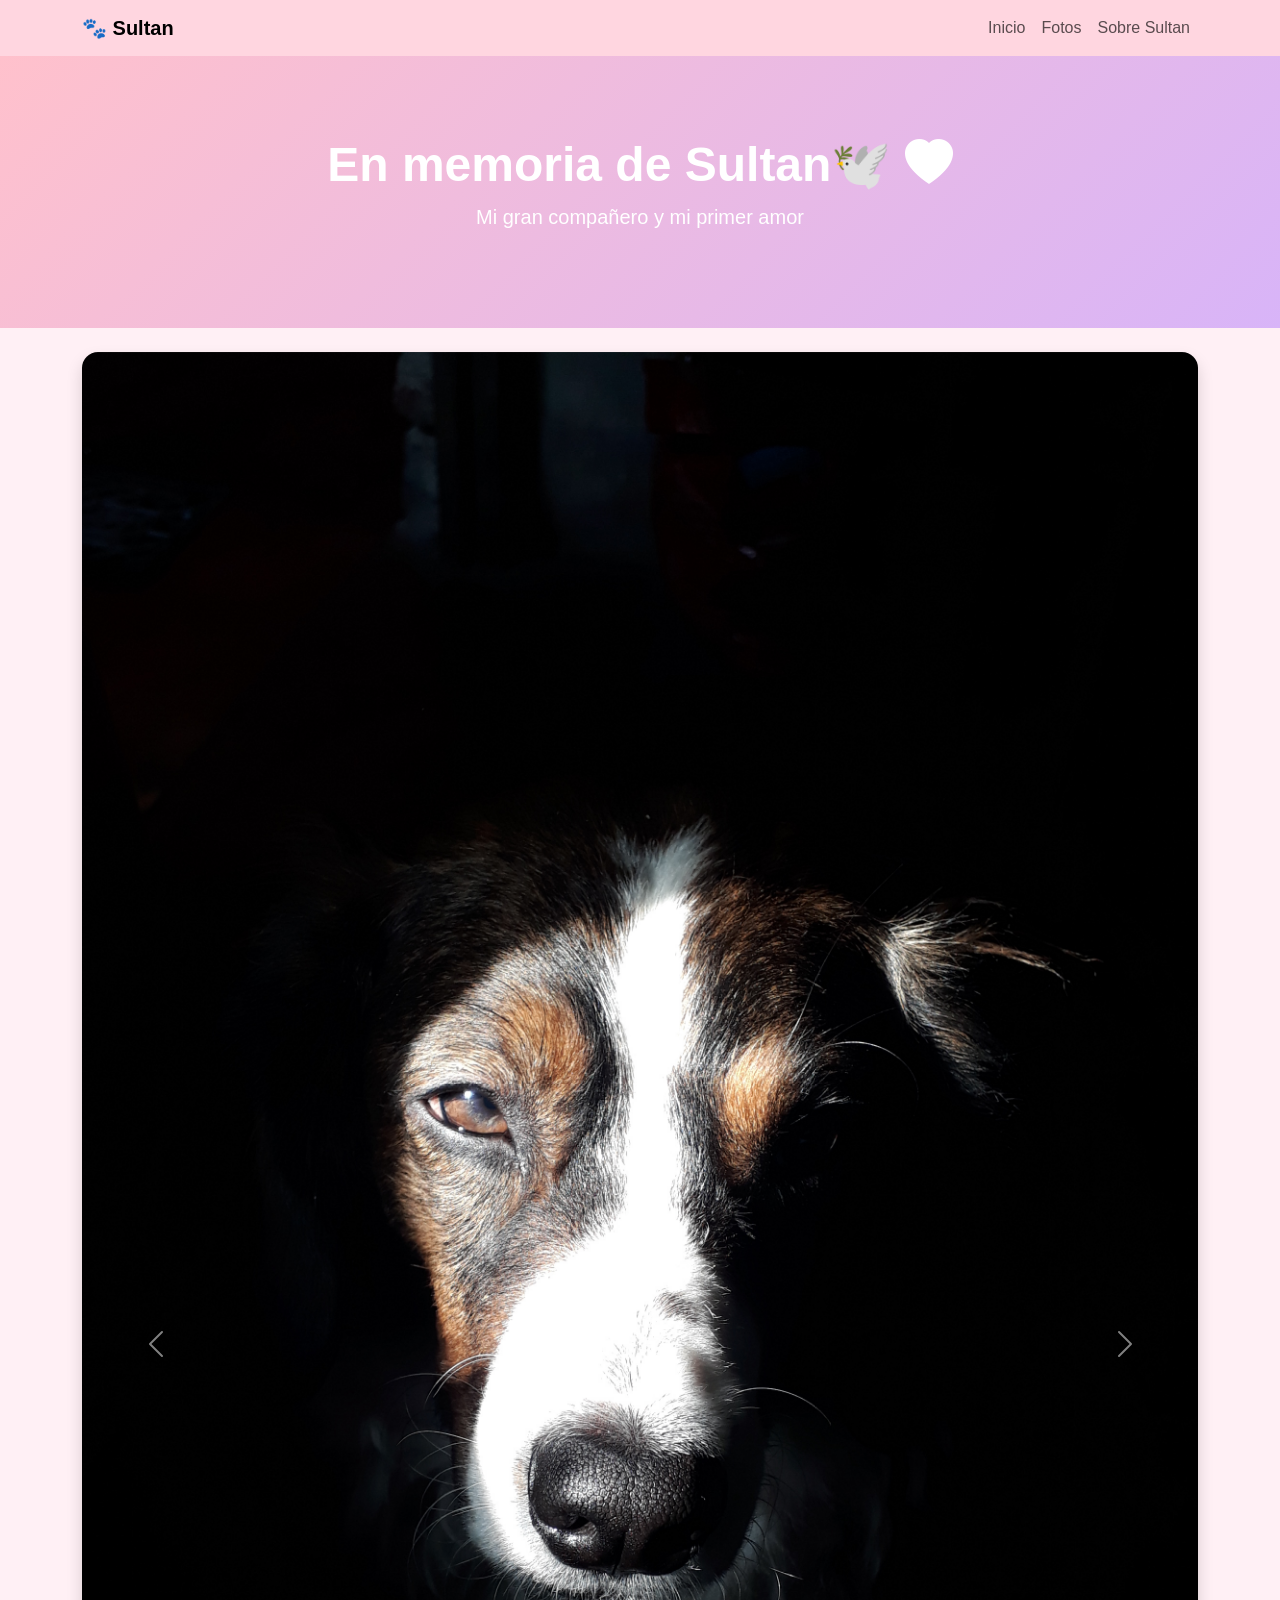
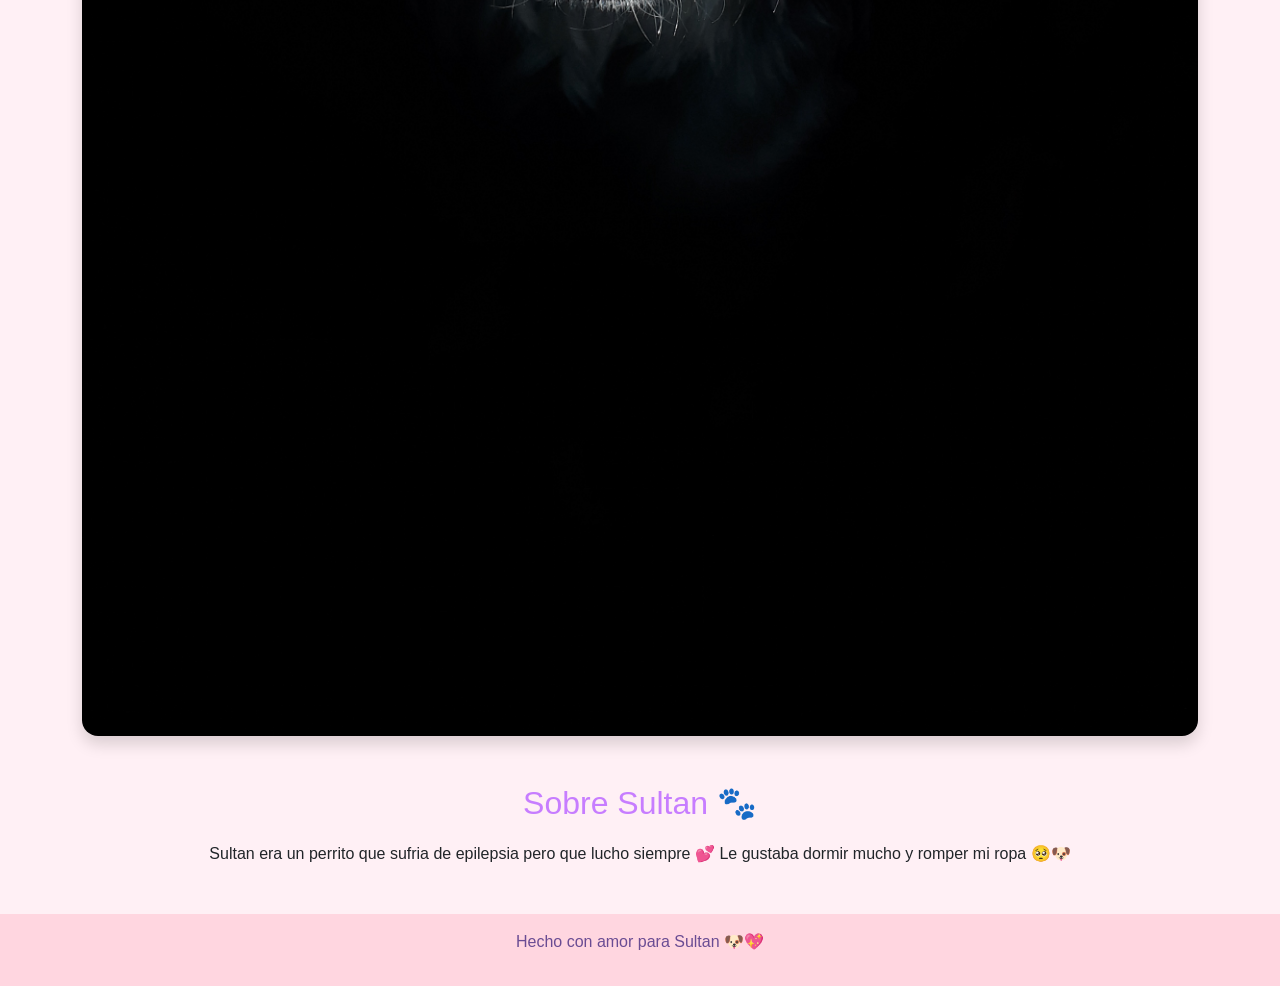
<file: index.html>
<!DOCTYPE html>
<html lang="es">
<head>
  <meta charset="UTF-8">
  <meta name="viewport" content="width=device-width, initial-scale=1.0">
  <title>Sultan 🐾</title>

  <!-- Bootstrap -->
  <link href="https://cdn.jsdelivr.net/npm/bootstrap@5.3.2/dist/css/bootstrap.min.css" rel="stylesheet">
  
  <!-- Iconos -->
  <link href="https://cdn.jsdelivr.net/npm/bootstrap-icons@1.11.3/font/bootstrap-icons.css" rel="stylesheet">

  <!-- TU CSS -->
  <link rel="stylesheet" href="styles.css">
</head>
<body>

<!-- NAVBAR -->
<nav class="navbar navbar-expand-lg">
  <div class="container">
    <a class="navbar-brand fw-bold" href="#">🐾 Sultan</a>

    <button class="navbar-toggler" data-bs-toggle="collapse" data-bs-target="#menu">
      <span class="navbar-toggler-icon"></span>
    </button>

    <div class="collapse navbar-collapse" id="menu">
      <ul class="navbar-nav ms-auto">
        <li class="nav-item"><a class="nav-link" href="#">Inicio</a></li>
        <li class="nav-item"><a class="nav-link" href="fotos.html">Fotos</a></li>
        <li class="nav-item"><a class="nav-link" href="sobre.html">Sobre Sultan</a></li>
      </ul>
    </div>
  </div>
</nav>

<!-- HERO -->
<section class="hero text-center">
  <div class="container">
    <h1> En memoria de Sultan🕊️ <i class="bi bi-heart-fill"></i></h1>
    <p class="lead">Mi gran compañero y mi primer amor </p>

    
  </div>
</section>

<!-- CAROUSEL -->
<div id="carouselSultan" class="carousel slide mt-4 container" data-bs-ride="carousel">
  <div class="carousel-inner rounded-4 shadow">

    <div class="carousel-item active">
      <img src="imag1.jpg" class="d-block w-100">
    </div>

    <div class="carousel-item">
      <img src="imag2.jpg" class="d-block w-100">
    </div>

    <div class="carousel-item">
      <img src="imag3.jpg" class="d-block w-100">
    </div>

   <div class="carousel-item">
      <img src="imag4.jpg" class="d-block w-100">
    </div>

  </div>

  <button class="carousel-control-prev" data-bs-target="#carouselSultan" data-bs-slide="prev">
    <span class="carousel-control-prev-icon"></span>
  </button>

  <button class="carousel-control-next" data-bs-target="#carouselSultan" data-bs-slide="next">
    <span class="carousel-control-next-icon"></span>
  </button>
</div>

<!-- SOBRE -->
<section class="container text-center mt-5">
  <h2 class="section-title">Sobre Sultan 🐾</h2>
  <p>
    Sultan era un perrito que sufria de epilepsia pero que lucho siempre 💕  
    Le gustaba dormir mucho y romper mi ropa 🥺🐶
  </p>
</section>

<!-- FOOTER -->
<footer class="text-center p-3 mt-5">
  <p>Hecho con amor para Sultan 🐶💖</p>
</footer>

<script src="https://cdn.jsdelivr.net/npm/bootstrap@5.3.2/dist/js/bootstrap.bundle.min.js"></script>

</body>
</html>
</file>
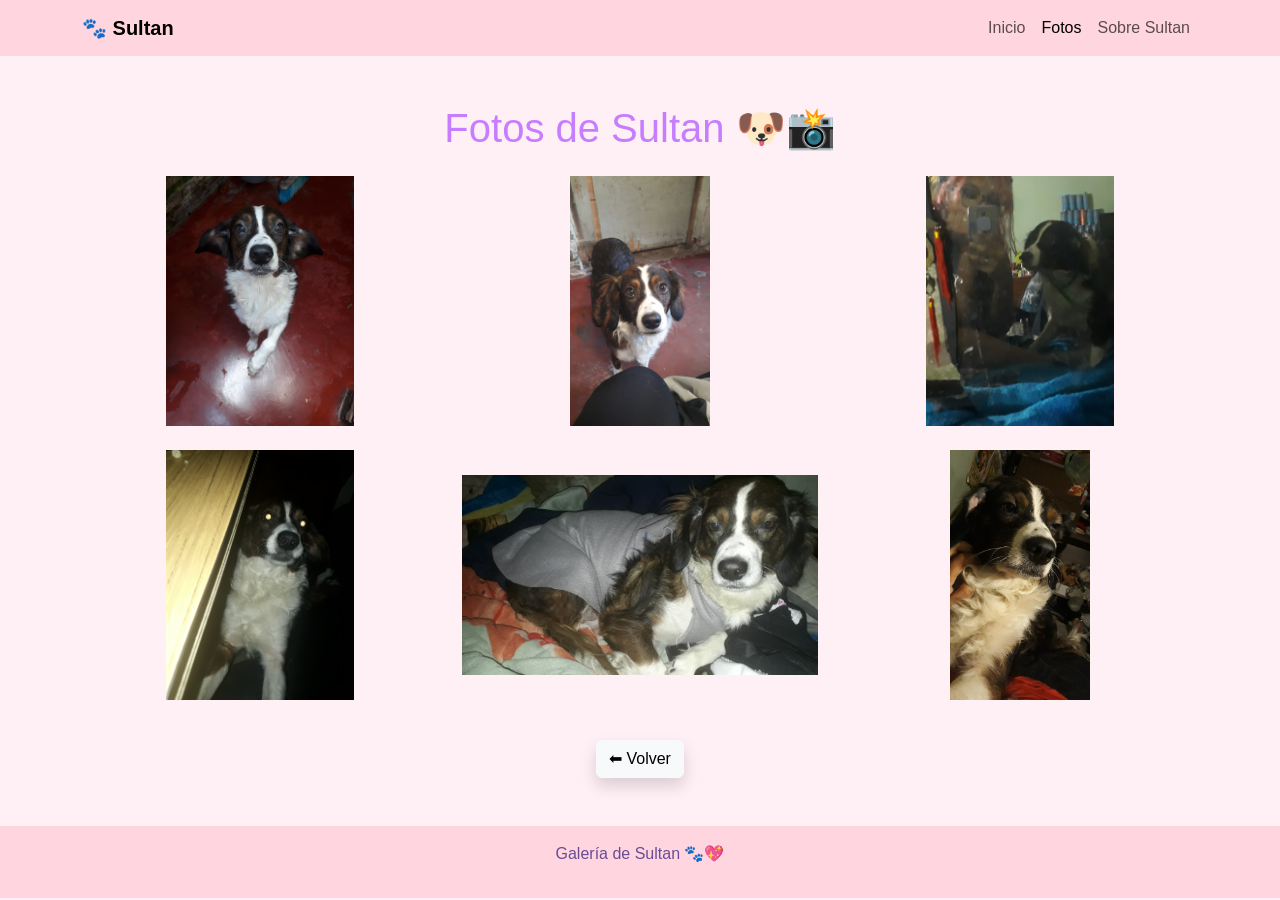
<file: fotos.html>
<!DOCTYPE html>
<html lang="es">
<head>
  <meta charset="UTF-8">
  <meta name="viewport" content="width=device-width, initial-scale=1.0">
  <title>Fotos de Sultan 🐾</title>

  <!-- Bootstrap -->
  <link href="https://cdn.jsdelivr.net/npm/bootstrap@5.3.2/dist/css/bootstrap.min.css" rel="stylesheet">
  
  <!-- Iconos -->
  <link href="https://cdn.jsdelivr.net/npm/bootstrap-icons@1.11.3/font/bootstrap-icons.css" rel="stylesheet">

  <!-- Tu CSS -->
  <link rel="stylesheet" href="styles.css">
</head>
<body>

<!-- NAVBAR -->
<nav class="navbar navbar-expand-lg">
  <div class="container">
    <a class="navbar-brand fw-bold" href="index.html">🐾 Sultan</a>

    <button class="navbar-toggler" data-bs-toggle="collapse" data-bs-target="#menu">
      <span class="navbar-toggler-icon"></span>
    </button>

    <div class="collapse navbar-collapse" id="menu">
      <ul class="navbar-nav ms-auto">
        <li class="nav-item"><a class="nav-link" href="index.html">Inicio</a></li>
        <li class="nav-item"><a class="nav-link active" href="fotos.html">Fotos</a></li>
        <li class="nav-item"><a class="nav-link" href="sobre.html">Sobre Sultan</a></li>
      </ul>
    </div>
  </div>
</nav>

<!-- 📸 GALERÍA -->
<section class="container mt-5">
  <h1 class="text-center section-title">Fotos de Sultan 🐶📸</h1>

  <div class="row mt-4">

    <div class="col-md-4 mb-4">
      <img src="foto1.jpg" class="gallery-img">
    </div>

    <div class="col-md-4 mb-4">
      <img src="foto2.jpg" class="gallery-img">
    </div>

    <div class="col-md-4 mb-4">
      <img src="foto3.jpg" class="gallery-img">
    </div>

    <div class="col-md-4 mb-4">
      <img src="foto4.jpg" class="gallery-img">
    </div>

    <div class="col-md-4 mb-4">
      <img src="foto5.jpg" class="gallery-img">
    </div>

    <div class="col-md-4 mb-4">
      <img src="foto6.jpg" class="gallery-img">
    </div>

  </div>

  <!-- Botón volver -->
  <div class="text-center">
    <a href="index.html" class="btn btn-light mt-3 shadow">
      ⬅ Volver
    </a>
  </div>
</section>

<!-- FOOTER -->
<footer class="text-center p-3 mt-5">
  <p>Galería de Sultan 🐾💖</p>
</footer>

<script src="https://cdn.jsdelivr.net/npm/bootstrap@5.3.2/dist/js/bootstrap.bundle.min.js"></script>

</body>
</html>
</file>
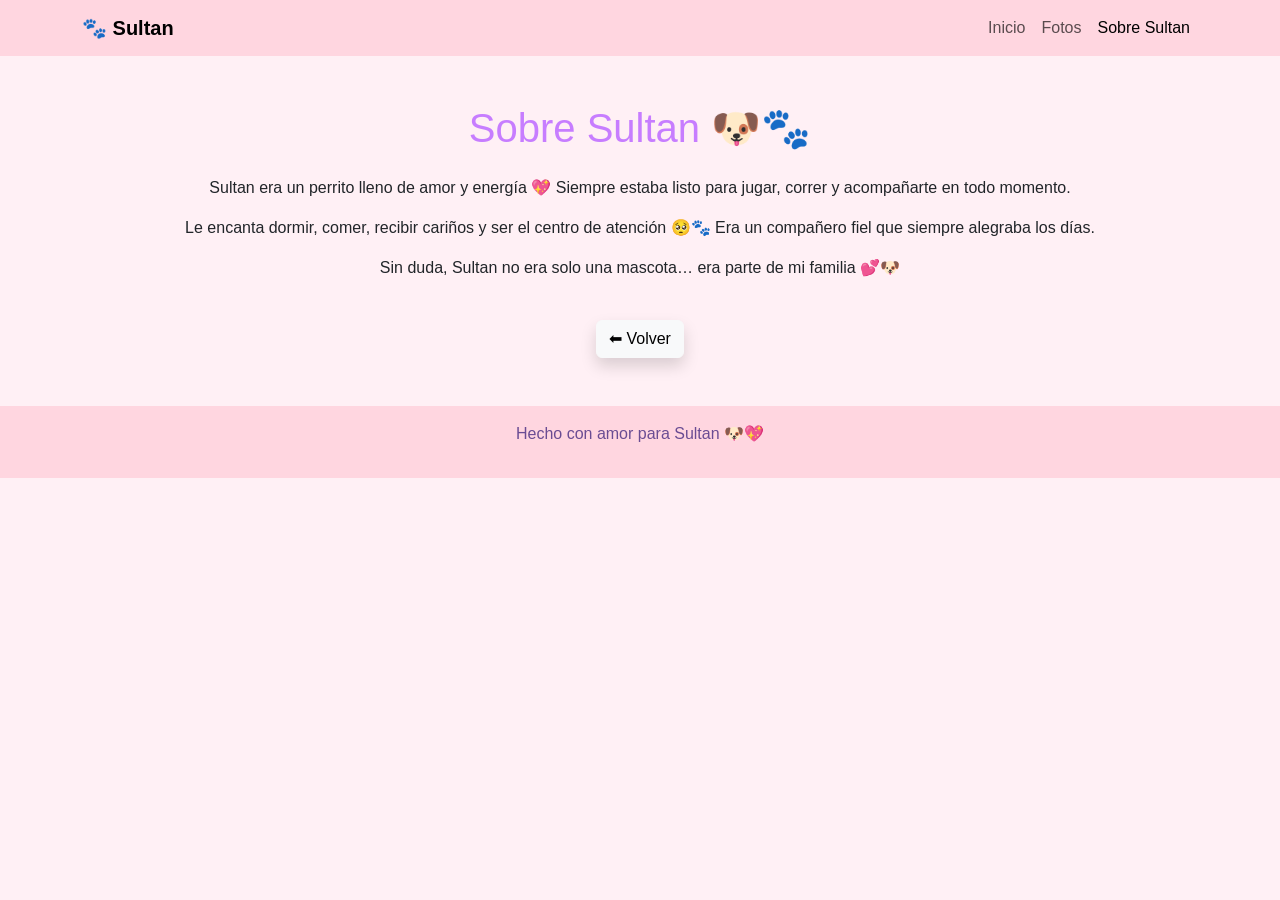
<file: sobre.html>
<!DOCTYPE html>
<html lang="es">
<head>
  <meta charset="UTF-8">
  <meta name="viewport" content="width=device-width, initial-scale=1.0">
  <title>Sobre Sultan 🐾</title>

  <!-- Bootstrap -->
  <link href="https://cdn.jsdelivr.net/npm/bootstrap@5.3.2/dist/css/bootstrap.min.css" rel="stylesheet">
  
  <!-- Iconos -->
  <link href="https://cdn.jsdelivr.net/npm/bootstrap-icons@1.11.3/font/bootstrap-icons.css" rel="stylesheet">

  <!-- Tu CSS -->
  <link rel="stylesheet" href="styles.css">
</head>
<body>

<!-- NAVBAR -->
<nav class="navbar navbar-expand-lg">
  <div class="container">
    <a class="navbar-brand fw-bold" href="index.html">🐾 Sultan</a>

    <button class="navbar-toggler" data-bs-toggle="collapse" data-bs-target="#menu">
      <span class="navbar-toggler-icon"></span>
    </button>

    <div class="collapse navbar-collapse" id="menu">
      <ul class="navbar-nav ms-auto">
        <li class="nav-item"><a class="nav-link" href="index.html">Inicio</a></li>
        <li class="nav-item"><a class="nav-link" href="index.html">Fotos</a></li>
        <li class="nav-item"><a class="nav-link active" href="sobre.html">Sobre Sultan</a></li>
      </ul>
    </div>
  </div>
</nav>

<!-- CONTENIDO -->
<section class="container text-center mt-5">
  <h1 class="section-title">Sobre Sultan 🐶🐾</h1>

  <p class="mt-4">
    Sultan era un perrito lleno de amor y energía 💖  
    Siempre estaba listo para jugar, correr y acompañarte en todo momento.
  </p>

  <p>
    Le encanta dormir, comer, recibir cariños y ser el centro de atención 🥺🐾  
    Era un compañero fiel que siempre alegraba los días.
  </p>

  <p>
    Sin duda, Sultan no era solo una mascota…  
    era parte de mi familia 💕🐶
  </p>

  <!-- Botón volver -->
  <a href="index.html" class="btn btn-light mt-4 shadow">
    ⬅ Volver
  </a>
</section>

<!-- FOOTER -->
<footer class="text-center p-3 mt-5">
  <p>Hecho con amor para Sultan 🐶💖</p>
</footer>

<script src="https://cdn.jsdelivr.net/npm/bootstrap@5.3.2/dist/js/bootstrap.bundle.min.js"></script>

</body>
</html>
</file>
<file: styles.css>
/* Fondo general */
body {
  background-color: #fff0f5;
  font-family: 'Segoe UI', sans-serif;
}

/* Navbar */
.navbar {
  background-color: #ffd6e0 !important;
}

/* Hero */
.hero {
  background: linear-gradient(135deg, #ffc1cc, #d8b4f8);
  color: white;
  padding: 80px 20px;
}

.hero h1 {
  font-size: 3rem;
  font-weight: bold;
}

/* Iconos */
.paw {
  color: #ff8fab;
  font-size: 1.5rem;
}

.paws {
  margin-top: 10px;
}

/* Títulos */
.section-title {
  color: #c77dff;
  margin-bottom: 20px;
}

/* Footer */
footer {
  background-color: #ffd6e0;
  color: #6a4c93;
}

.gallery-img {
  width: 100%;
  height: 250px;
  object-fit: contain;   /* muestra completa */
  background-color: #fff0f5;
}

.gallery-img {
  cursor: pointer;
  transition: transform 0.3s ease, filter 0.3s ease;
}

.gallery-img:hover {
  transform: scale(1.05);
  filter: brightness(105%);
}
</file>
